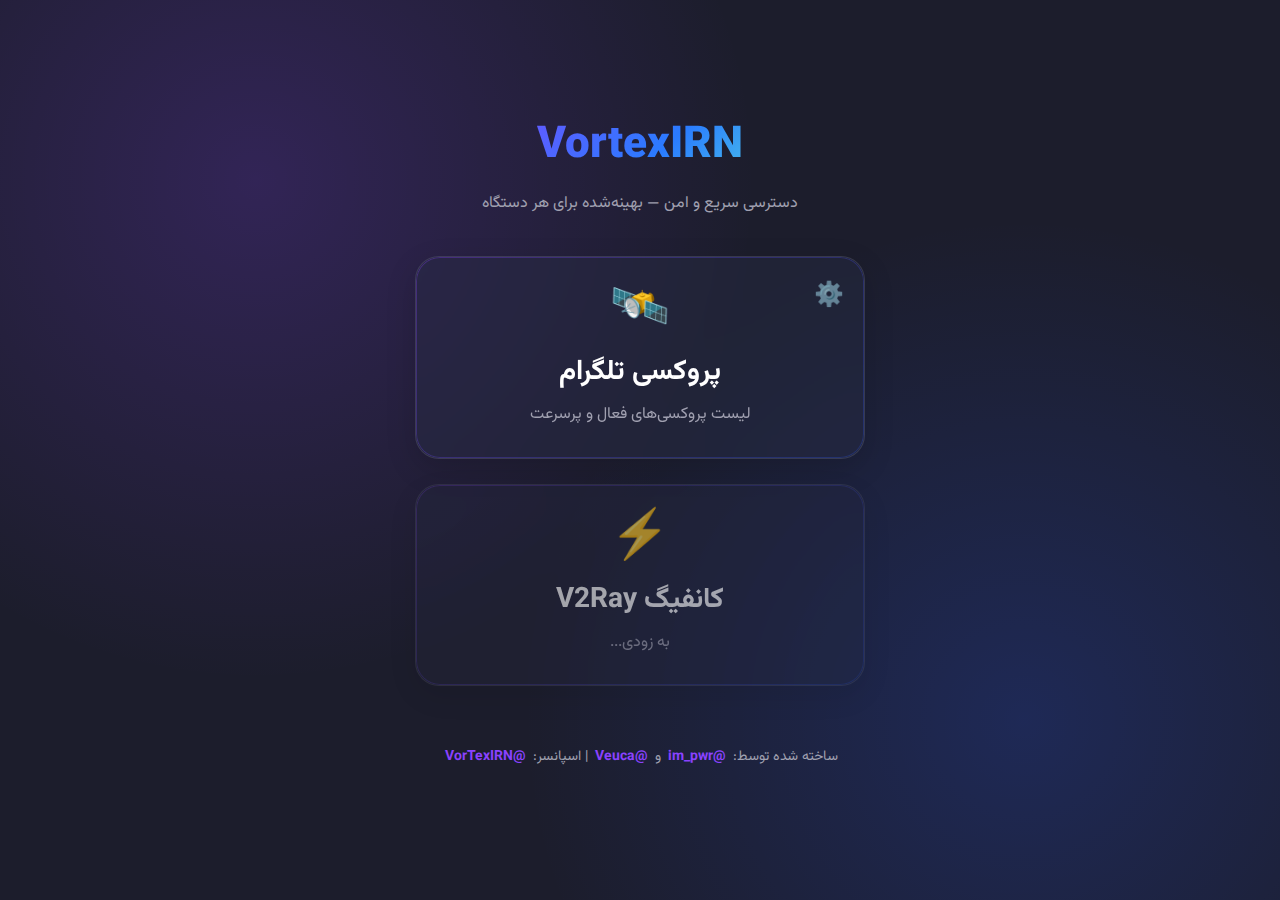
<file: index.html>
<!DOCTYPE html>
<html lang="fa" dir="rtl">
<head>
    <meta charset="UTF-8">
    <meta name="viewport" content="width=device-width, initial-scale=1.0">
    <title>Vortex Project</title>
    <link rel="stylesheet" href="style.css">
    <link href="https://fonts.googleapis.com/css2?family=Vazirmatn:wght@400;700;900&display=swap" rel="stylesheet">
</head>
<body class="home">

    <div class="main-container">
        <header class="page-header">
            <h1>VortexIRN</h1>
            <p class="subtitle">دسترسی سریع و امن — بهینه‌شده برای هر دستگاه</p>
        </header>
        
        <main class="selection-grid">
            <a href="proxy.html" class="selection-card" aria-label="لیست پروکسی‌های فعال تلگرام">
                <span class="settings-icon" aria-hidden="true">⚙️</span>
                <div class="card-icon" aria-hidden="true">🛰️</div>
                <h2>پروکسی تلگرام</h2>
                <p>لیست پروکسی‌های فعال و پرسرعت</p>
            </a>
            
            <a href="#" class="selection-card disabled" aria-disabled="true">
                <div class="card-icon" aria-hidden="true">⚡️</div>
                <h2>کانفیگ V2Ray</h2>
                <p>به زودی...</p>
            </a>
        </main>
    </div>

    <footer>
        <span>ساخته شده توسط:</span>
        <a href="https://t.me/im_pwr" target="_blank">@im_pwr</a>
        <span> و </span>
        <a href="https://t.me/Veuca" target="_blank">@Veuca</a>
        <span>| اسپانسر:</span>
        <a href="https://t.me/VorTexIRN" target="_blank">@VorTexIRN</a>
    </footer>

</body>
</html>
</file>
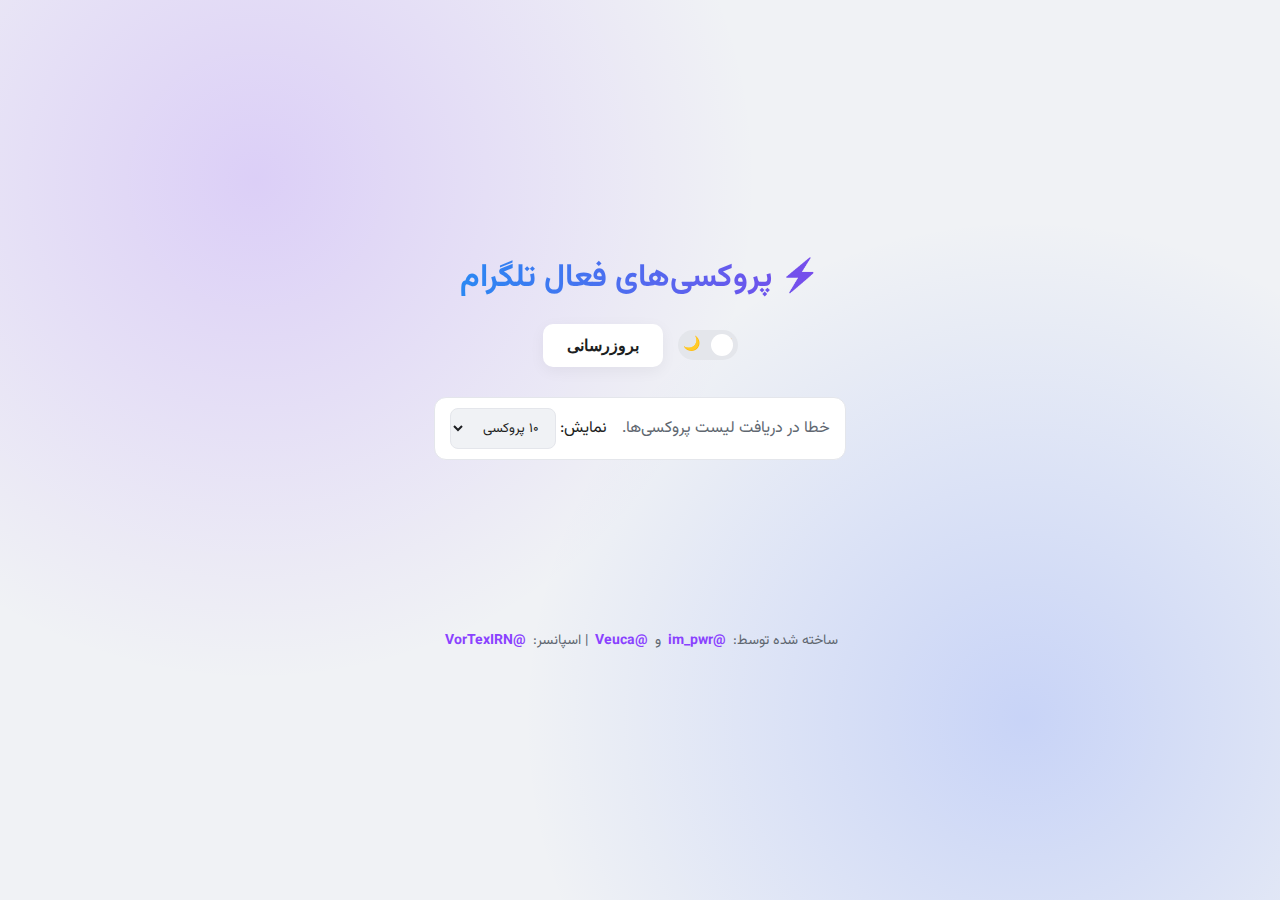
<file: proxy.html>
<!DOCTYPE html>
<html lang="fa" dir="rtl">
<head>
    <meta charset="UTF-8">
    <meta name="viewport" content="width=device-width, initial-scale=1.0">
    <title>لیست پروکسی تلگرام</title>
  <script src="proxy.js?v=1.1"></script>
  <link rel="stylesheet" href="style.css"> <link rel="stylesheet" href="proxy.css"> <link href="https://fonts.googleapis.com/css2?family=Vazirmatn:wght@400;700&display=swap" rel="stylesheet">
</head>
<body>
    <div id="app-preloader" class="app-preloader">
        <div class="preloader-content">
            <div class="vortex-spinner">
                <div class="ring"></div>
                <div class="ring r2"></div>
                <div class="ring r3"></div>
            </div>
            <div class="preloader-title">در حال بارگذاری...</div>
        </div>
    </div>
    <div class="container">
        <header>
            <h1>⚡️ پروکسی‌های فعال تلگرام</h1>
            <div class="header-controls">
                <div class="theme-switcher">
                    <input type="checkbox" id="theme-toggle">
                    <label for="theme-toggle">
                        <span class="sun">☀️</span>
                        <span class="moon">🌙</span>
                    </label>
                </div>
                <button id="refreshBtn">بروزرسانی</button>
            </div>
        </header>

        <main>
            <div class="info-bar">
                <div id="summary-text">درحال دریافت اطلاعات...</div>
                <div class="controls">
                    <label for="itemsPerPage">نمایش:</label>
                    <select id="itemsPerPage">
                        <option value="10" selected>۱۰ پروکسی</option>
                        <option value="20">۲۰ پروکسی</option>
                        <option value="50">۵۰ پروکسی</option>
                        <option value="all">همه</option>
                    </select>
                </div>
            </div>

            <div id="loader" class="loader"></div>
            <div id="proxy-list-container">
                </div>
        </main>
    </div>
    
    <footer>
        <div class="popup-content">
            <span>ساخته شده توسط:</span>
            <a href="https://t.me/im_pwr" target="_blank">@im_pwr</a>
            <span> و </span>
            <a href="https://t.me/Veuca" target="_blank">@Veuca</a>
            <span>| اسپانسر:</span>
            <a href="https://t.me/VorTexIRN" target="_blank">@VorTexIRN</a>
        </div>
    </footer>

    <script>
      window.addEventListener('load', function () {
        var preloader = document.getElementById('app-preloader');
        if (preloader) {
          setTimeout(function(){ preloader.classList.add('hidden'); }, 250);
        }
      });
    </script>
</body>
</html>
</file>
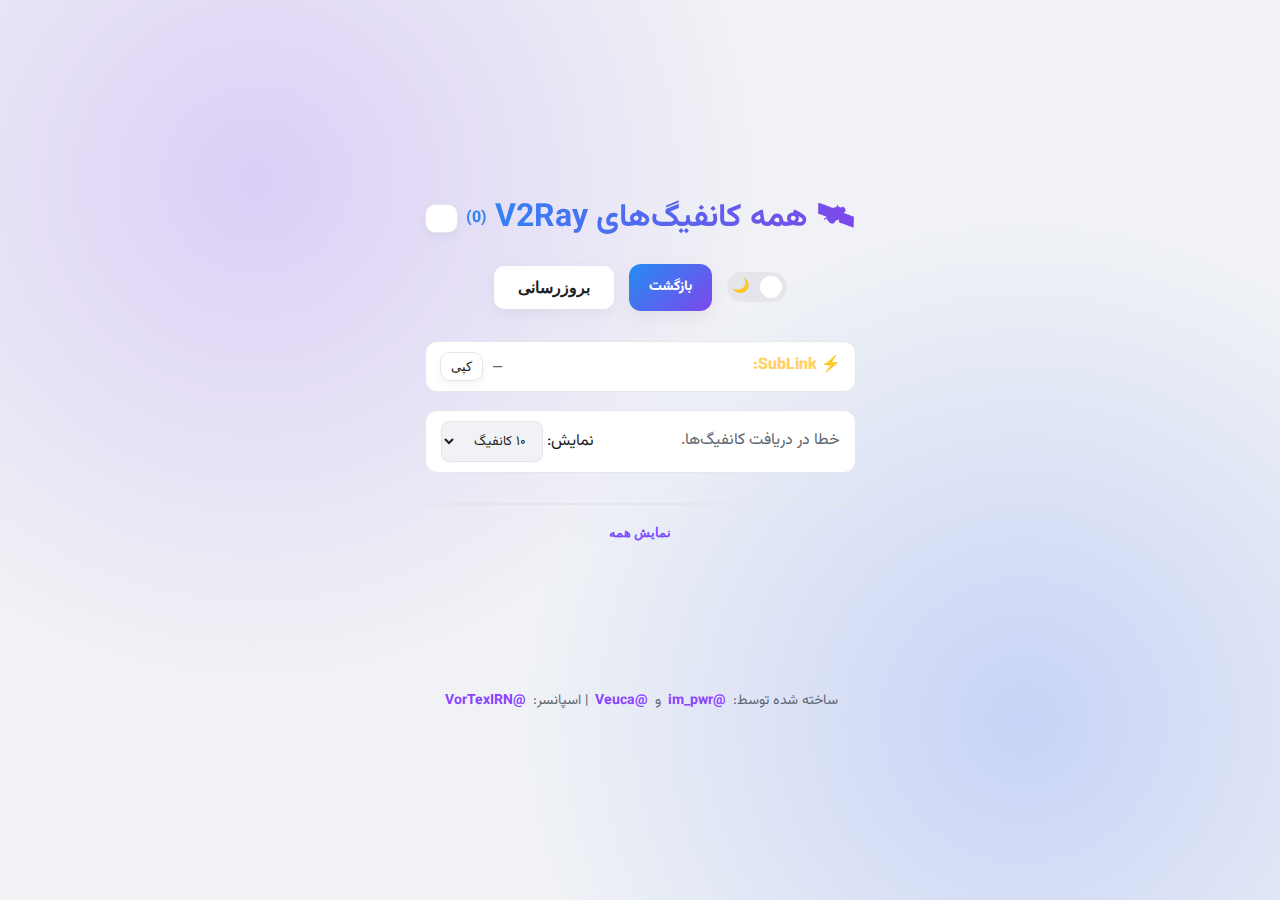
<file: v2ray.html>
<!DOCTYPE html>
<html lang="fa" dir="rtl">
<head>
    <meta charset="UTF-8">
    <meta name="viewport" content="width=device-width, initial-scale=1.0">
    <title>لیست کانفیگ‌های V2Ray</title>
    <script src="v2ray.js?v=1.3"></script>
    <link rel="stylesheet" href="style.css"> <link rel="stylesheet" href="proxy.css"> <link href="https://fonts.googleapis.com/css2?family=Vazirmatn:wght@400;700&display=swap" rel="stylesheet">
    <style>
        /* Overrides specific to V2Ray page if needed */
        .config-card .config-type { font-weight: 800; font-size: 12px; color: var(--text-secondary); }
        .config-card .config-title { font-size: 18px; font-weight: 800; word-break: break-all; }
        .config-card .config-meta { display: flex; gap: 16px; font-size: 13px; color: var(--text-secondary); }
        .config-card .config-meta span { display: inline-flex; gap: 6px; align-items: center; }
        .pill { display: inline-block; padding: 2px 8px; border-radius: 999px; font-size: 12px; font-weight: 800; color: #fff; }
        .pill.vmess { background: linear-gradient(45deg, #7c4dff, #4db8ff); }
        .pill.vless { background: linear-gradient(45deg, #00c9a7, #4db8ff); }
        .pill.trojan { background: linear-gradient(45deg, #ff6b6b, #ff8e53); }
        .pill.ss { background: linear-gradient(45deg, #6c757d, #9aa0a6); }
    </style>
    
</head>
<body>
    <div class="container">
        <header>
            <h1 id="table-title">🛰️ همه کانفیگ‌های V2Ray <span id="total-count" class="count-badge">(0)</span> <button id="title-refresh" class="icon-btn" aria-label="refresh">↻</button></h1>
            <div class="header-controls">
                <div class="theme-switcher">
                    <input type="checkbox" id="theme-toggle">
                    <label for="theme-toggle">
                        <span class="sun">☀️</span>
                        <span class="moon">🌙</span>
                    </label>
                </div>
                <a id="backBtn" href="welcome.html">بازگشت</a>
                <button id="refreshBtn">بروزرسانی</button>
            </div>
        </header>

        <main>
            <div class="sub-link-bar">
                <div class="sub-link-label">⚡ SubLink:</div>
                <div id="sub-link" class="sub-link-value" dir="ltr">—</div>
                <button id="copy-sub" class="icon-btn">کپی</button>
            </div>
            <div class="info-bar alt">
                <div id="summary-text">درحال دریافت کانفیگ‌ها...</div>
                <div class="controls">
                    <label for="itemsPerPage">نمایش:</label>
                    <select id="itemsPerPage">
                        <option value="10" selected>۱۰ کانفیگ</option>
                        <option value="20">۲۰ کانفیگ</option>
                        <option value="50">۵۰ کانفیگ</option>
                        <option value="all">همه</option>
                    </select>
                </div>
            </div>
            

            <div id="loader" class="loader"></div>

            <div id="config-list-container" class="table-wrap"></div>
            <div class="show-all"><button id="show-all" class="show-all-btn">نمایش همه</button></div>
        </main>
    </div>
    
    <footer>
        <div class="popup-content">
            <span>ساخته شده توسط:</span>
            <a href="https://t.me/im_pwr" target="_blank">@im_pwr</a>
            <span> و </span>
            <a href="https://t.me/Veuca" target="_blank">@Veuca</a>
            <span>| اسپانسر:</span>
            <a href="https://t.me/VorTexIRN" target="_blank">@VorTexIRN</a>
        </div>
    </footer>
</body>
</html>
</file>
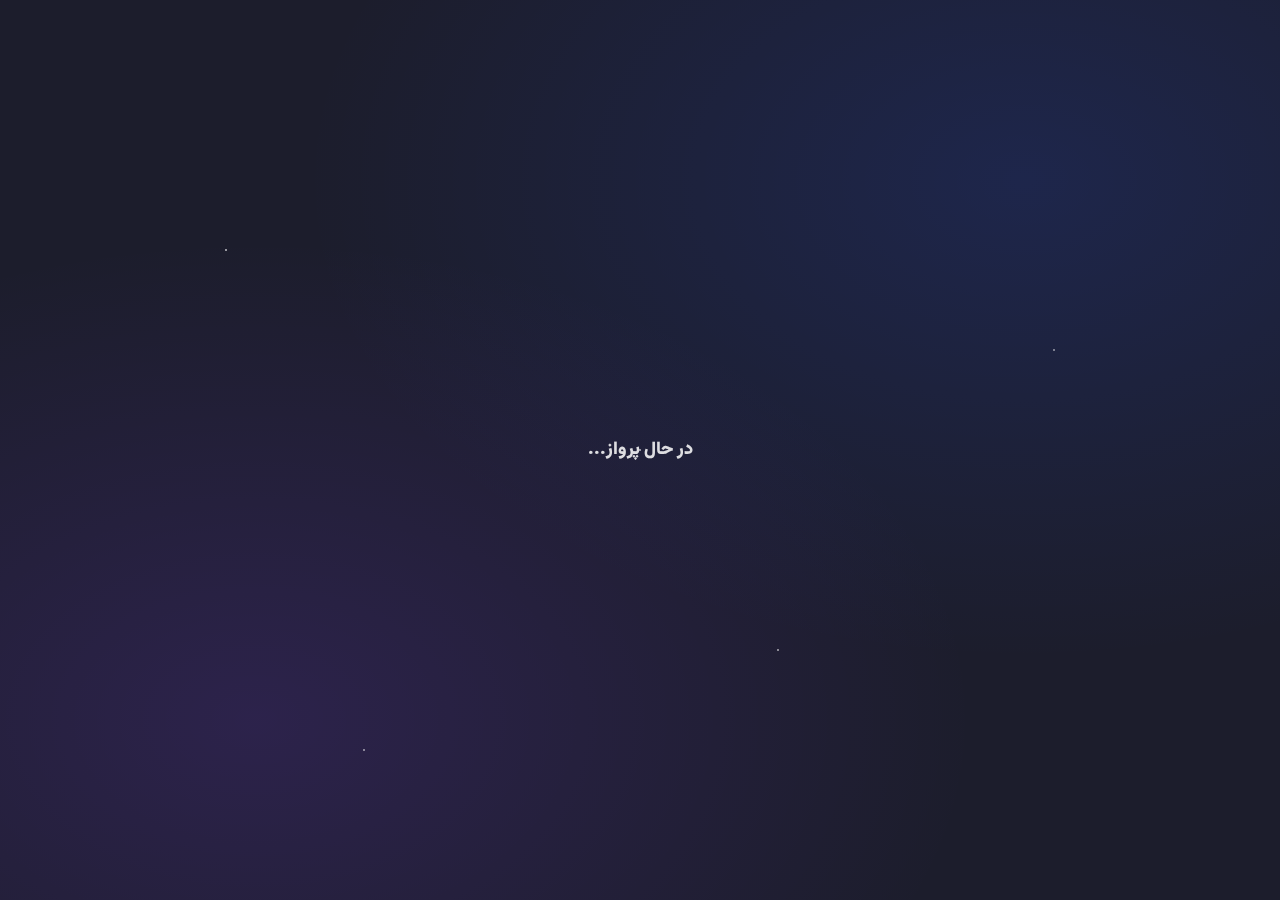
<file: welcome.html>
<!DOCTYPE html>
<html lang="fa" dir="rtl">
<head>
    <meta charset="UTF-8">
    <meta name="viewport" content="width=device-width, initial-scale=1.0">
    <title>Vortex Project</title>
    <link rel="stylesheet" href="style.css?v=2">
    <link href="https://fonts.googleapis.com/css2?family=Vazirmatn:wght@400;700;900&display=swap" rel="stylesheet">
</head>
<body class="home-page preloading">

    <div id="app-preloader" class="app-preloader">
        <div class="rocket-scene" aria-hidden="true">
            <div class="stars"></div>
            <div class="rocket" id="rocket">
                <span class="emoji">🚀</span>
                <span class="flame"></span>
                <span class="trail"></span>
            </div>
        </div>
        <div class="preloader-title">در حال پرواز...</div>
    </div>

    <div class="main-container">
        <header class="page-header">
            <h1>VortexIRN</h1>
            <div class="subtitle">پروکسی‌ و ابزارهای سریع با طراحی مدرن</div>
        </header>
        
        <main class="selection-grid">
            <a href="proxy.html" class="selection-card">
                <span class="settings-icon">⚙️</span>
                <div class="card-icon">🛰️</div>
                <h2>پروکسی تلگرام</h2>
                <p>لیست پروکسی‌های فعال و پرسرعت</p>
            </a>
            
            <a href="v2ray.html" class="selection-card">
                <div class="card-icon">⚡️</div>
                <h2>کانفیگ V2Ray</h2>
                <p>لیست کانفیگ‌های رایگان (VMess, VLess, Trojan, SS)</p>
            </a>
        </main>
    </div>

    <footer>
        <span>ساخته شده توسط:</span>
        <a href="https://t.me/im_pwr" target="_blank">@im_pwr</a>
        <span> و </span>
        <a href="https://t.me/Veuca" target="_blank">@Veuca</a>
        <span>| اسپانسر:</span>
        <a href="https://t.me/VorTexIRN" target="_blank">@VorTexIRN</a>
    </footer>

</body>
<script>
  (function(){
    function revealPage(){
      var preloader = document.getElementById('app-preloader');
      document.body.classList.remove('preloading');
      document.body.classList.add('page-enter');
      if (preloader) preloader.classList.add('hidden');
    }
    // Start a fallback timer to guarantee reveal (in case animation event is missed)
    var fallbackTimer = setTimeout(revealPage, 1000);
    // Prefer revealing exactly when rocket exits the screen
    document.addEventListener('animationend', function(e){
      if (e && e.target && e.target.id === 'rocket') {
        clearTimeout(fallbackTimer);
        revealPage();
      }
    }, { passive: true });

  })();
</script>
</html>
</file>
<file: style.css>
/* --- General & Fonts --- */
:root {
    --bg-color: #1c1d2c;
    --card-bg: rgba(40, 45, 70, 0.4);
    --card-border: rgba(255, 255, 255, 0.1);
    --card-hover-bg: rgba(40, 45, 70, 0.6);
    --text-color: #ffffff;
    --text-secondary: #a0a0b0;
    --accent-color: #8a42ff;
}

* {
    margin: 0;
    padding: 0;
    box-sizing: border-box;
}

body {
    font-family: 'Vazirmatn', sans-serif;
    background-color: var(--bg-color);
    background-image: radial-gradient(circle at 20% 20%, rgba(138, 66, 255, 0.2), transparent 40%),
                      radial-gradient(circle at 80% 80%, rgba(40, 90, 255, 0.2), transparent 40%);
    color: var(--text-color);
    display: flex;
    flex-direction: column;
    justify-content: center;
    align-items: center;
    min-height: 100vh;
    padding: 20px;
}

.main-container {
    width: 100%;
    max-width: 450px; /* Max width for the content area */
    text-align: center;
}

/* --- Header --- */
.page-header {
    margin-bottom: 40px;
}

.page-header h1 {
    font-size: 44px;
    font-weight: 900;
    background: linear-gradient(135deg, #8a42ff 0%, #2a7bff 55%, #64ffd5 100%);
    -webkit-background-clip: text;
    -webkit-text-fill-color: transparent;
}

.page-header .subtitle {
    margin-top: 10px;
    font-size: 16px;
    color: var(--text-secondary);
}

/* --- Selection Grid & Cards --- */
.selection-grid {
    display: grid;
    grid-template-columns: 1fr; /* Stack cards vertically */
    gap: 25px;
}

.selection-card {
    position: relative;
    background: var(--card-bg);
    border: 1px solid var(--card-border);
    border-radius: 24px;
    padding: 30px;
    text-decoration: none;
    color: var(--text-color);
    backdrop-filter: blur(15px); /* The Glassmorphism effect */
    -webkit-backdrop-filter: blur(15px); /* For Safari */
    transition: background-color 0.3s ease, transform 0.3s ease, box-shadow 0.3s ease;
    box-shadow: 0 10px 30px rgba(0, 0, 0, 0.15);
}

.selection-card:hover {
    transform: translateY(-8px);
    background: var(--card-hover-bg);
    box-shadow: 0 18px 50px rgba(0, 0, 0, 0.25);
}

.selection-card::after {
    content: "";
    position: absolute;
    inset: 0;
    border-radius: inherit;
    padding: 1px;
    background: linear-gradient(135deg, rgba(138, 66, 255, 0.6), rgba(40, 90, 255, 0.5));
    -webkit-mask: linear-gradient(#000 0 0) content-box, linear-gradient(#000 0 0);
    -webkit-mask-composite: xor;
            mask-composite: exclude;
    pointer-events: none;
    opacity: 0.5;
    transition: opacity 0.3s ease;
}

.selection-card:hover::after { opacity: 1; }

.card-icon {
    font-size: 48px;
    margin-bottom: 15px;
    line-height: 1;
}

.selection-card h2 {
    font-size: 28px;
    font-weight: 700;
    margin-bottom: 8px;
}

.selection-card p {
    font-size: 16px;
    color: var(--text-secondary);
    line-height: 1.6;
}

.settings-icon {
    position: absolute;
    top: 20px;
    right: 20px;
    font-size: 24px;
    color: var(--text-secondary);
    opacity: 0.7;
    transition: transform 0.3s ease;
}
.selection-card:hover .settings-icon {
    transform: rotate(90deg);
}


.selection-card.disabled {
    opacity: 0.6;
    cursor: not-allowed;
}

.selection-card.disabled:hover {
    transform: none;
    background: var(--card-bg);
}

/* --- Footer --- */
footer {
    width: 100%;
    padding: 20px;
    text-align: center;
    font-size: 14px;
    color: var(--text-secondary);
    margin-top: 40px;
}

footer a {
    color: var(--accent-color);
    text-decoration: none;
    font-weight: bold;
    margin: 0 3px;
}

/* --- Home Page Background Orbs --- */
body.home-page { position: relative; overflow-x: hidden; }
body.home-page::before,
body.home-page::after {
    content: "";
    position: fixed;
    width: 620px;
    height: 620px;
    border-radius: 50%;
    filter: blur(70px);
    z-index: -1;
    opacity: 0.35;
}
body.home-page::before {
    background: radial-gradient(circle at center, rgba(138, 66, 255, 0.55), transparent 70%);
    top: -140px;
    right: -140px;
    animation: float1 12s ease-in-out infinite;
}
body.home-page::after {
    background: radial-gradient(circle at center, rgba(40, 90, 255, 0.5), transparent 70%);
    bottom: -160px;
    left: -160px;
    animation: float2 14s ease-in-out infinite;
}

@keyframes float1 { 0%, 100% { transform: translate(0, 0); } 50% { transform: translate(-10px, 10px); } }
@keyframes float2 { 0%, 100% { transform: translate(0, 0); } 50% { transform: translate(12px, -12px); } }

/* --- Preloader (App Startup) --- */
.app-preloader {
    position: fixed;
    inset: 0;
    background: var(--bg-color);
    display: flex;
    align-items: center;
    justify-content: center;
    z-index: 9999;
    transition: opacity 0.4s ease, visibility 0.4s ease;
}
.app-preloader.hidden { opacity: 0; visibility: hidden; }
.preloader-content { display: flex; flex-direction: column; align-items: center; gap: 14px; }
.preloader-title { font-weight: 900; font-size: 18px; color: var(--text-color); opacity: 0.85; letter-spacing: 0.3px; }
.vortex-spinner { position: relative; width: 80px; height: 80px; }
.vortex-spinner .ring { position: absolute; inset: 0; border: 3px solid transparent; border-top-color: var(--accent-color); border-radius: 50%; animation: spin 1.2s linear infinite; opacity: 0.9; }
.vortex-spinner .r2 { inset: 8px; border-top-color: #4db8ff; animation-duration: 1.6s; opacity: 0.8; }
.vortex-spinner .r3 { inset: 16px; border-top-color: #7c4dff; animation-duration: 2s; opacity: 0.7; }
@keyframes spin { from { transform: rotate(0deg); } to { transform: rotate(360deg); } }

/* Home page: make content fade-in after preloader */
body.preloading .main-container,
body.preloading footer { opacity: 0; transform: translateY(10px); filter: blur(2px); }
body.page-enter .main-container,
body.page-enter footer { opacity: 1; transform: translateY(0); filter: none; transition: all 600ms cubic-bezier(0.2, 0.8, 0.2, 1); }

/* Rocket preloader visuals (home only) */
.home-page .app-preloader { background: radial-gradient(1200px 800px at 20% 80%, rgba(138,66,255,0.15), transparent 60%), radial-gradient(1200px 800px at 80% 20%, rgba(40,90,255,0.15), transparent 60%), var(--bg-color); }
.rocket-scene { position: absolute; inset: 0; overflow: hidden; }
.stars { position: absolute; inset: -50px; background-image: radial-gradient(2px 2px at 20% 30%, rgba(255,255,255,0.9) 50%, transparent 51%), radial-gradient(1.5px 1.5px at 60% 70%, rgba(255,255,255,0.8) 50%, transparent 51%), radial-gradient(2px 2px at 80% 40%, rgba(255,255,255,0.7) 50%, transparent 51%), radial-gradient(1.5px 1.5px at 30% 80%, rgba(255,255,255,0.75) 50%, transparent 51%), radial-gradient(1.8px 1.8px at 50% 50%, rgba(255,255,255,0.85) 50%, transparent 51%);
    opacity: 0.6; filter: drop-shadow(0 0 6px rgba(255,255,255,0.2)); }
.rocket { position: absolute; left: 0; top: 0; transform: translate(-20vw, 20vh) rotate(-25deg); font-size: 64px; line-height: 1; filter: drop-shadow(0 8px 24px rgba(138,66,255,0.35)); animation: rocketFly 2.1s cubic-bezier(0.2, 0.8, 0.2, 1) forwards; }
.rocket .emoji { display: block; transform: translateZ(0); }
.rocket .flame { position: absolute; right: 55px; bottom: 6px; width: 14px; height: 14px; border-radius: 50% 0 50% 50%; transform: rotate(45deg); background: radial-gradient(circle at 35% 35%, #ffd54f, #ff7043 60%, rgba(255, 112, 67, 0) 70%); filter: blur(0.3px) saturate(1.2); animation: flameFlicker 140ms infinite alternate; }
.rocket .trail { position: absolute; right: 56px; bottom: 14px; width: 170px; height: 8px; background: linear-gradient(90deg, rgba(148,0,255,0.8), rgba(77,184,255,0.6), rgba(255,255,255,0)); border-radius: 8px; transform: rotate(-25deg) translateX(-60px); filter: blur(2px) saturate(1.3); opacity: 0.85; }
@keyframes rocketFly { 0% { transform: translate(-20vw, 22vh) rotate(-25deg); } 60% { transform: translate(55vw, -2vh) rotate(-25deg); } 100% { transform: translate(120vw, -28vh) rotate(-25deg); } }
@keyframes flameFlicker { from { transform: rotate(45deg) scale(0.9); opacity: 0.85; } to { transform: rotate(45deg) scale(1.15); opacity: 1; } }
</file>
<file: proxy.css>
/* این کد را برای فعال کردن اسکرول به ابتدای فایل اضافه کنید */
body {
    overflow: auto !important;
}

/* --- Color Variables --- */
:root {
    --primary-hue: 210;
    --secondary-hue: 260;
    --transition-speed: 0.3s;
    
    /* Light Mode (Default) */
    --bg-color: #f0f2f5;
    --text-color: #1c1e21;
    --text-secondary: #606770;
    --card-bg: #ffffff;
    --border-color: #e4e6eb;
    --green-color: #31a24c;
    --blue-color: hsl(var(--primary-hue), 90%, 55%);
    --purple-color: hsl(var(--secondary-hue), 80%, 60%);
    --shadow-color: rgba(0, 0, 0, 0.05);
}

body.dark-mode {
    /* Dark Mode */
    --bg-color: #121212;
    --text-color: #e4e6eb;
    --text-secondary: #b0b3b8;
    --card-bg: #1e1e1e;
    --border-color: #3a3b3c;
    --green-color: #28a745;
    --blue-color: hsl(var(--primary-hue), 90%, 65%);
    --purple-color: hsl(var(--secondary-hue), 80%, 70%);
    --shadow-color: rgba(0, 0, 0, 0.15);
}

/* --- General & Transitions --- */
body {
    font-family: 'Vazirmatn', sans-serif;
    background-color: var(--bg-color);
    color: var(--text-color);
    font-size: 16px;
    line-height: 1.6;
    transition: background-color var(--transition-speed) ease, color var(--transition-speed) ease;
}

.container {
    max-width: 900px;
    margin: 0 auto;
    padding: 25px 15px;
    padding-bottom: 80px; /* To make space for the fixed footer */
}

/* --- Header & Theme Switcher --- */
header {
    text-align: center;
    margin-bottom: 30px;
}

header h1 {
    font-size: 32px;
    font-weight: 700;
    background: linear-gradient(90deg, var(--blue-color), var(--purple-color));
    -webkit-background-clip: text;
    -webkit-text-fill-color: transparent;
    margin-bottom: 20px;
}

.header-controls {
    display: flex;
    justify-content: center;
    align-items: center;
    gap: 15px;
}

.theme-switcher {
    position: relative;
}
.theme-switcher input {
    display: none;
}
.theme-switcher label {
    display: flex;
    justify-content: space-between;
    align-items: center;
    width: 60px;
    height: 30px;
    background-color: var(--border-color);
    border-radius: 30px;
    cursor: pointer;
    padding: 5px;
    position: relative;
    transition: background-color var(--transition-speed) ease;
}
.theme-switcher label::after {
    content: '';
    position: absolute;
    width: 22px;
    height: 22px;
    border-radius: 50%;
    background-color: var(--card-bg);
    transition: transform var(--transition-speed) ease;
    transform: translateX(0);
}
.theme-switcher input:checked + label::after {
    transform: translateX(30px);
}
.theme-switcher span { font-size: 14px; }

/* --- Info Bar & Controls --- */
.info-bar {
    background-color: var(--card-bg);
    border: 1px solid var(--border-color);
    transition: all var(--transition-speed) ease;
    display: flex;
    justify-content: space-between;
    align-items: center;
    padding: 10px 15px;
    border-radius: 12px;
    margin-bottom: 30px;
    flex-wrap: wrap;
    gap: 15px;
}
#summary-text { color: var(--text-secondary); }
.legend { display: flex; align-items: center; gap: 10px; flex-wrap: wrap; }
.legend .item { display: inline-flex; align-items: center; gap: 6px; font-size: 12px; font-weight: 800; color: var(--text-secondary); }
.legend .dot { width: 10px; height: 10px; border-radius: 50%; display: inline-block; }
.legend .dot.good { background: #29b345; }
.legend .dot.mid { background: #f0ad4e; }
.legend .dot.bad { background: #dc3545; }
.controls select {
    background-color: var(--bg-color);
    color: var(--text-color);
    border: 1px solid var(--border-color);
    transition: all var(--transition-speed) ease;
    padding: 8px 12px;
    border-radius: 8px;
    font-family: 'Vazirmatn', sans-serif;
    cursor: pointer;
}

/* Manual import panel (v2ray) */
.manual-import { display: flex; gap: 10px; align-items: flex-start; flex-wrap: wrap; margin: 10px 0 20px; }
.outline-btn { background: transparent; border: 1px solid var(--border-color); color: var(--text-color); padding: 8px 12px; border-radius: 8px; cursor: pointer; }
.outline-btn:hover { background: var(--bg-color); }
.import-panel { width: 100%; background: var(--card-bg); border: 1px solid var(--border-color); border-radius: 12px; padding: 10px; display: grid; gap: 10px; }
.import-panel textarea { width: 100%; resize: vertical; background: var(--bg-color); color: var(--text-color); border: 1px solid var(--border-color); border-radius: 8px; padding: 8px; font-family: 'Vazirmatn', sans-serif; }
.import-actions { display: flex; gap: 10px; }
.import-actions button { background: var(--blue-color); color: #fff; border: none; border-radius: 8px; padding: 8px 12px; cursor: pointer; font-weight: 800; }
.import-actions .danger { background: #dc3545; }

/* --- Proxy Card (با انیمیشن) --- */
@keyframes fadeIn {
    from { opacity: 0; transform: translateY(15px); }
    to { opacity: 1; transform: translateY(0); }
}
.proxy-card {
    position: relative;
    background-color: var(--card-bg);
    border: 1px solid var(--border-color);
    box-shadow: 0 10px 24px var(--shadow-color);
    transition: transform 0.25s ease, box-shadow 0.25s ease, border-color 0.25s ease;
    animation: fadeIn 0.5s ease forwards;
    border-radius: 18px;
    overflow: hidden;
    margin-bottom: 20px;
}
.proxy-card::after {
    content: "";
    position: absolute;
    inset: 0;
    border-radius: inherit;
    padding: 1px;
    background: linear-gradient(135deg, hsla(var(--primary-hue),90%,55%,0.45), hsla(var(--secondary-hue),80%,60%,0.45));
    -webkit-mask: linear-gradient(#000 0 0) content-box, linear-gradient(#000 0 0);
    -webkit-mask-composite: xor;
            mask-composite: exclude;
    pointer-events: none;
    opacity: 0.35;
    transition: opacity 0.25s ease;
}
.proxy-card:hover {
    transform: translateY(-6px);
    box-shadow: 0 14px 34px var(--shadow-color);
    border-color: var(--blue-color);
}
.proxy-card:hover::after { opacity: 0.65; }
.card-main {
    padding: 20px;
    display: flex;
    justify-content: space-between;
    align-items: center;
}
.proxy-title { font-size: 22px; font-weight: 900; word-break: break-all; letter-spacing: 0.2px; }
.proxy-stats { display: flex; gap: 24px; text-align: center; }
.stat-item { font-size: 14px; color: var(--text-secondary); }
.stat-item span { display: block; font-weight: 700; font-size: 18px; color: var(--text-color); }
.card-footer {
    padding: 15px 20px;
    background-color: var(--bg-color);
    border-top: 1px solid var(--border-color);
    display: flex;
    gap: 12px;
    transition: all var(--transition-speed) ease;
}

/* --- Buttons & Loader --- */
.action-btn { flex-grow: 1; padding: 12px; border-radius: 12px; border: none; font-weight: 800; font-size: 16px; cursor: pointer; text-align: center; text-decoration: none; transition: all 0.2s ease; }
.connect-btn { background: linear-gradient(45deg, var(--green-color), #29b345); color: white; box-shadow: 0 4px 10px rgba(49, 162, 76, 0.3); }
.connect-btn:hover { transform: translateY(-2px); box-shadow: 0 6px 15px rgba(49, 162, 76, 0.4); }
.connect-btn .tg-icon { display: inline-flex; align-items: center; justify-content: center; width: 20px; height: 20px; margin-left: 6px; vertical-align: -3px; }
.connect-btn .tg-svg { display: block; }
.copy-btn { background: linear-gradient(45deg, var(--blue-color), var(--purple-color)); color: white; box-shadow: 0 4px 10px hsla(var(--primary-hue), 90%, 55%, 0.3); position: relative; }
.copy-btn:hover { transform: translateY(-2px); box-shadow: 0 6px 15px hsla(var(--primary-hue), 90%, 55%, 0.4); }
.copy-btn.copied { background: #6e7681; box-shadow: none; }
#refreshBtn { background: var(--card-bg); color: var(--text-color); box-shadow: 0 4px 15px var(--shadow-color); transition: all var(--transition-speed) ease; padding: 12px 24px; font-size: 16px; font-weight: 700; border: none; border-radius: 10px; cursor: pointer; }
#refreshBtn:hover { transform: translateY(-2px); box-shadow: 0 6px 20px var(--shadow-color); }
.loader { border: 5px solid var(--border-color); border-top: 5px solid var(--blue-color); border-radius: 50%; width: 40px; height: 40px; animation: spin 1s linear infinite; margin: 40px auto; display: none; }
@keyframes spin { from { transform: rotate(0deg); } to { transform: rotate(360deg); } }

/* --- کدهای جدید برای صفحه V2Ray --- */

/* Protocol Selector Buttons */
.protocol-selector {
    display: flex;
    justify-content: center;
    gap: 10px;
    flex-wrap: wrap;
}
.protocol-btn {
    background-color: var(--card-bg);
    color: var(--text-secondary);
    border: 1px solid var(--border-color);
    padding: 10px 20px;
    border-radius: 8px;
    font-size: 16px;
    font-weight: bold;
    cursor: pointer;
    transition: all 0.2s ease;
}
.protocol-btn:hover {
    color: var(--text-color);
    border-color: var(--accent-color, var(--blue-color));
}
.protocol-btn.active {
    background-color: var(--accent-color, var(--blue-color));
    color: white;
    border-color: var(--accent-color, var(--blue-color));
}

/* QR Code Modal */
.modal {
    display: none; 
    position: fixed;
    z-index: 1001;
    left: 0;
    top: 0;
    width: 100%;
    height: 100%;
    overflow: auto;
    background-color: rgba(0,0,0,0.7);
    backdrop-filter: blur(5px);
}
.modal-content {
    background-color: var(--card-bg);
    margin: 15% auto;
    padding: 20px;
    border: 1px solid var(--border-color);
    width: 90%;
    max-width: 300px;
    text-align: center;
    border-radius: 16px;
}
.close-btn {
    color: var(--text-secondary);
    float: left;
    font-size: 28px;
    font-weight: bold;
    cursor: pointer;
}
#qrcode {
    padding: 10px;
    background: white;
    border-radius: 8px;
    display: inline-block;
    margin-top: 20px;
    max-width: 100%;
}
#qrcode img {
    max-width: 100%;
    height: auto;
}

/* Back Button */
#backBtn {
    background: linear-gradient(135deg, var(--blue-color), var(--purple-color));
    color: #fff;
    box-shadow: 0 6px 20px var(--shadow-color);
    transition: transform var(--transition-speed) ease, box-shadow var(--transition-speed) ease, filter var(--transition-speed) ease;
    padding: 12px 20px;
    font-size: 14px;
    font-weight: 800;
    border-radius: 12px;
    text-decoration: none;
    letter-spacing: 0.2px;
}
#backBtn:hover {
    transform: translateY(-2px) scale(1.01);
    filter: brightness(1.05);
    box-shadow: 0 10px 28px var(--shadow-color);
}

/* Ping color badges */
.ping-badge { display: inline-block; padding: 2px 8px; border-radius: 999px; font-size: 12px; font-weight: 800; }
.ping-good { background: rgba(40, 167, 69, 0.15); color: #29b345; }
.ping-mid { background: rgba(255, 193, 7, 0.15); color: #f0ad4e; }
.ping-bad { background: rgba(220, 53, 69, 0.15); color: #dc3545; }

/* Accent strip per ping quality */
.proxy-card.ping-good::before,
.proxy-card.ping-mid::before,
.proxy-card.ping-bad::before {
    content: "";
    position: absolute;
    right: 0;
    top: 0;
    bottom: 0;
    width: 4px;
}
.proxy-card.ping-good::before { background: #29b345; }
.proxy-card.ping-mid::before { background: #f0ad4e; }
.proxy-card.ping-bad::before { background: #dc3545; }

/* --- Responsive tweaks --- */
@media (max-width: 520px) {
    .card-main { flex-direction: column; align-items: flex-start; gap: 12px; }
    .proxy-stats { width: 100%; justify-content: space-between; }
    .card-footer { flex-direction: column; }
    .action-btn { width: 100%; }
    header h1 { font-size: 26px; }
}

/* V2Ray specific small adjustments */
.config-card .config-meta { flex-wrap: wrap; }
.config-card .config-meta .ping-badge { margin-inline-start: 4px; }

/* Welcome page */
.welcome-wrap { max-width: 720px; margin: 0 auto; text-align: center; padding: 30px 20px; }
.welcome-card { background: var(--card-bg); border: 1px solid var(--border-color); border-radius: 24px; padding: 30px; box-shadow: 0 10px 24px var(--shadow-color); }
.welcome-title { font-size: 36px; font-weight: 900; background: linear-gradient(90deg, var(--blue-color), var(--purple-color)); -webkit-background-clip: text; -webkit-text-fill-color: transparent; margin-bottom: 10px; }
.welcome-sub { color: var(--text-secondary); margin-bottom: 22px; }
.welcome-actions { display:flex; gap:12px; justify-content:center; flex-wrap:wrap; }
.btn-primary { background: linear-gradient(45deg, var(--blue-color), var(--purple-color)); color:#fff; border:none; border-radius:12px; padding:12px 18px; font-weight:800; cursor:pointer; }
.btn-ghost { background: transparent; color: var(--text-color); border:1px solid var(--border-color); border-radius:12px; padding:12px 18px; font-weight:800; cursor:pointer; }

/* --- Table-like layout (for both V2Ray and Proxy pages) --- */
.count-badge { font-size: 16px; font-weight: 800; color: var(--text-secondary); }
.icon-btn { background: var(--card-bg); color: var(--text-color); border: 1px solid var(--border-color); border-radius: 10px; padding: 6px 10px; cursor: pointer; box-shadow: 0 4px 10px var(--shadow-color); }
.icon-btn:hover { filter: brightness(1.05); }

.sub-link-bar { display:flex; align-items:center; gap:10px; background: var(--card-bg); border: 1px solid var(--border-color); border-radius: 12px; padding: 10px 14px; margin-bottom: 18px; }
.sub-link-label { color: #ffd166; font-weight: 900; }
.sub-link-value { font-family: monospace; color: var(--text-secondary); overflow: hidden; text-overflow: ellipsis; white-space: nowrap; direction: ltr; flex: 1; }

.table-wrap { background: var(--card-bg); border: 1px solid var(--border-color); border-radius: 16px; overflow: hidden; box-shadow: 0 10px 24px var(--shadow-color); }
.data-table { width: 100%; border-collapse: collapse; }
.data-table thead th { text-align: right; font-weight: 900; color: var(--text-secondary); background: linear-gradient(90deg, rgba(0,0,0,0.03), rgba(0,0,0,0)); padding: 14px 16px; border-bottom: 1px solid var(--border-color); letter-spacing: 0.2px; }
.data-table tbody td { padding: 14px 16px; border-bottom: 1px solid var(--border-color); }
.data-table tbody tr { transition: background 0.2s ease, transform 0.2s ease; }
.data-table tbody tr:hover { background: rgba(0,0,0,0.03); transform: translateY(-1px); }
.col-actions { text-align: left; }
.copy-link { color: #6c63ff; font-weight: 800; cursor: pointer; text-decoration: none; }
.copy-link:hover { text-decoration: underline; }
.status-dot { display:inline-block; width: 8px; height: 8px; border-radius: 50%; margin-inline-start: 6px; }
.status-good { color: #29b345; }
.status-mid { color: #f0ad4e; }
.status-bad { color: #dc3545; }
.status-na { color: var(--text-secondary); }
.status-good .status-dot { background:#29b345; }
.status-mid .status-dot { background:#f0ad4e; }
.status-bad .status-dot { background:#dc3545; }
.status-na .status-dot { background:var(--border-color); }

.show-all { display:flex; justify-content:center; margin-top:10px; }
.show-all-btn { background: transparent; border: none; color: #7c4dff; font-weight: 800; cursor: pointer; padding: 10px; }
.show-all-btn:hover { text-decoration: underline; }

/* make header h1 tighter for this page */
header h1#table-title { display:flex; align-items:center; justify-content:center; gap:8px; flex-wrap:wrap; }

/* Responsive for table */
@media (max-width: 720px) {
    .data-table thead { display: none; }
    .data-table, .data-table tbody, .data-table tr, .data-table td { display: block; width: 100%; }
    .data-table tr { border-bottom: 1px solid var(--border-color); background: var(--card-bg); }
    .data-table td { padding: 12px 16px; }
    .data-table td::before { content: attr(data-label); display: block; font-size: 12px; color: var(--text-secondary); margin-bottom: 6px; }
    .col-actions { text-align: right; }
}
</file>
